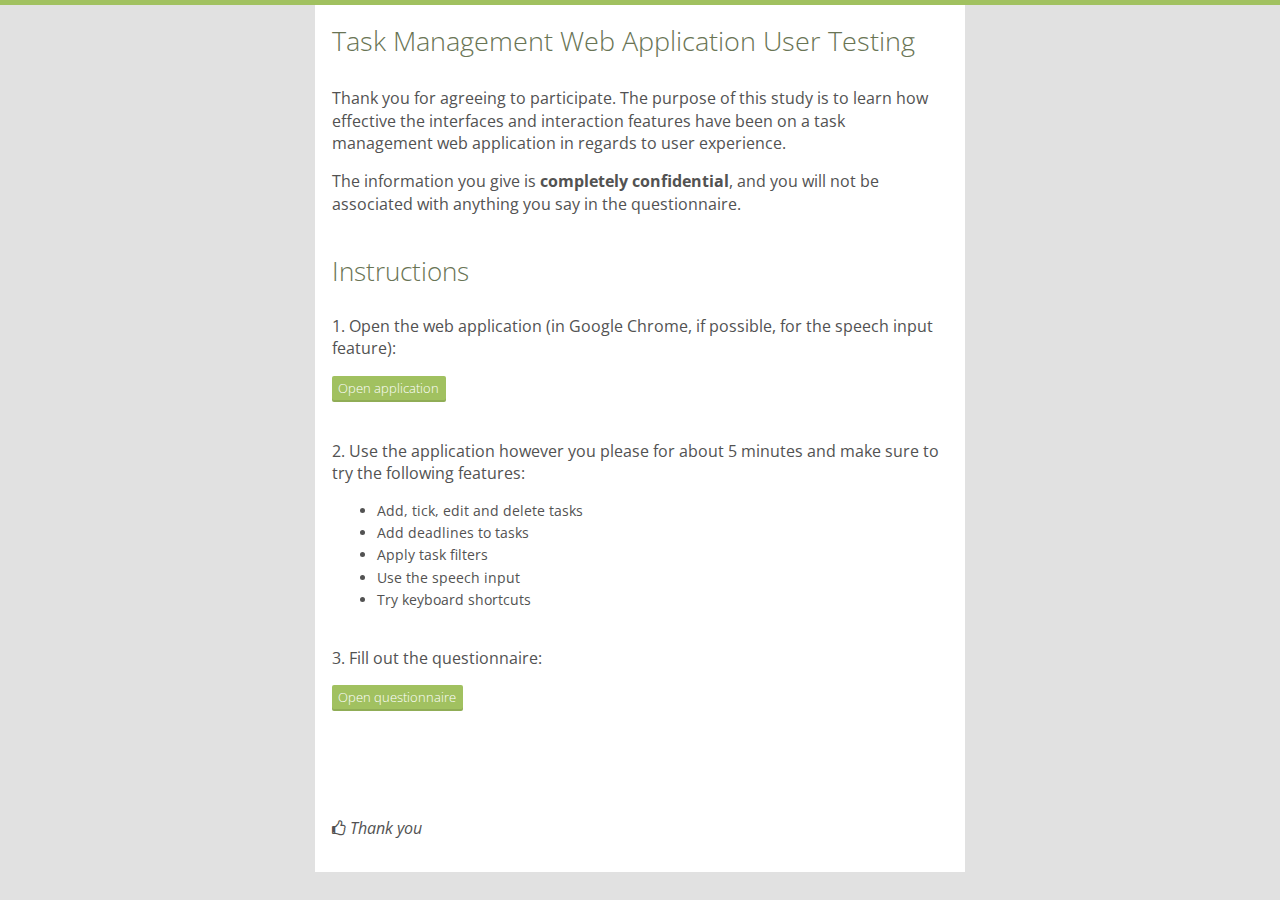
<file: instructions.html>
<!DOCTYPE html>
<html lang="en">
<head>
	<meta charset="UTF-8">
	<title>User Testing Instructions</title>

	<link href='https://fonts.googleapis.com/css?family=Open+Sans:400,300,700' rel='stylesheet' type='text/css'>
	<link rel="stylesheet" type="text/css" href="vendor/font-awesome/css/font-awesome.min.css" />
	
	<link rel="stylesheet" type="text/css" href="css/style.css" />
	<style type="text/css">
		html, body {
			overflow: visible;
		}

		.wrapper {
			width: 96%;
			height: auto;
			max-width: 650px;
			margin: 0 auto;
			padding: 17px;
			background-color: #fff;
		}

		p {
			margin-bottom: 1em;
		}

		h1 {
			margin-bottom: 1em;
			font-size: 1.7em;
		}

		h2 {
			margin-bottom: 1em;
			font-size: 1.6em;
		}

		a.button {
			padding: 0.3em 0.5em;
			font-size: 0.8em;
		}

		ul {
			margin-left: 1.5em;
			font-size: 0.9em;
		}
	</style>
</head>
<body>
	<div class="wrapper">
		<h1>Task Management Web Application User Testing</h1>

		<p>Thank you for agreeing to participate. The purpose of this study is to learn how effective the interfaces and interaction features have been on a task management web application in regards to user experience.</p>

		<p>The information you give is <strong>completely confidential</strong>, and you will not be associated with anything you say in the questionnaire.</p>

		<br>

		<h2>Instructions</h2>

		<p>1. Open the web application (in Google Chrome, if possible, for the speech input feature):</p>
		<p><a class="button" href="https://byjohn.github.io/task-manager-irp/" target="_blank">Open application</a></p>

		<br>

		<p>2. Use the application however you please for about 5 minutes and make sure to try the following features:</p>
		<ul>
			<li>Add, tick, edit and delete tasks</li>
			<li>Add deadlines to tasks</li>
			<li>Apply task filters</li>
			<li>Use the speech input</li>
			<li>Try keyboard shortcuts</li>
		</ul>

		<br>

		<p>3. Fill out the questionnaire:</p>
		<p><a class="button" href="https://johnevans.typeform.com/to/gIQJuK" target="_blank">Open questionnaire</a></p>

		<br>
		<br>
		<br>
		<br>

		<p><i class="fa fa-thumbs-o-up"></i> <em>Thank you</em></p>
	</div>
</body>
</html>
</file>
<file: css/style.css>
/*------------------- Reset -------------------*/

html, body, div, span, applet, object, iframe,
h1, h2, h3, h4, h5, h6, p, blockquote, pre,
a, abbr, acronym, address, big, cite, code,
del, dfn, em, img, ins, kbd, q, s, samp,
small, strike, strong, sub, sup, tt, var,
b, u, i, center,
dl, dt, dd, ol, ul, li,
fieldset, form, label, legend,
table, caption, tbody, tfoot, thead, tr, th, td,
article, aside, canvas, details, embed, 
figure, figcaption, footer, header, hgroup, 
menu, nav, output, ruby, section, summary,
time, mark, audio, video {
	margin: 0;
	padding: 0;
	border: 0;
	font-size: 100%;
	font: inherit;
	vertical-align: baseline;
}
/* HTML5 display-role reset for older browsers */
article, aside, details, figcaption, figure, 
footer, header, hgroup, menu, nav, section {
	display: block;
}
body {
	line-height: 1;
}
ol, ul {
	list-style: none;
}
blockquote, q {
	quotes: none;
}
blockquote:before, blockquote:after,
q:before, q:after {
	content: '';
	content: none;
}
table {
	border-collapse: collapse;
	border-spacing: 0;
}

.cf:before,
.cf:after {
	content: " ";
	display: table;
}

.cf:after {
	clear: both;
}

html {
	box-sizing: border-box;
}
*, *:before, *:after {
	box-sizing: inherit;
}

/*------------------- Defaults -------------------*/

input[type="submit"], button, .button {
	display: inline-block;
	padding: 0.4em 0.6em;
	border: none;
	border-radius: 2px;
	background-color: #A1C160;
	font-family: 'Open Sans', sans-serif;
	font-weight: 300;
	color: #fff;
	cursor: pointer;
	outline: none;
	box-shadow: inset 0 -2px 0 rgba(0,0,0,0.1);
	-webkit-transition: all 250ms;
	transition: all 250ms;
}

input[type="submit"]:not([disabled]):hover, button:hover, .button:hover {
	background-color: #B1D569;
}

input[type=text], textarea {
	display: block;
	width: 100%;
	border: 1px solid #e7e7e7;
	border-bottom-width: 3px;
	padding: 0.2em 0.5em;
	/* box-shadow: inset 0 -2px 0 rgba(0,0,0,0.1); */
	font-size: 1.2em;
	font-family: "Open Sans", sans-serif;
	font-weight: 300;
	outline: none;
	-webkit-transition: all 250ms;
	transition: all 250ms;
}

input[type=text]:focus, textarea:focus {
	border-color: #C1C1C1;
}

select {
	border: 1px solid #E7E7E7;
	color: #909090;
}


a {
	text-decoration: none;
	color: inherit;
	-webkit-transition: all 250ms;
	transition: all 250ms;
}

img {
	max-width: 100%;
	height: auto;
	-ms-interpolation-mode: bicubic;
}

video {
	display: block;
	margin: 0 auto;
}

p, ul {
	margin-bottom: 1em;
}

ul {
	list-style: inherit;
	padding-left: 1.6em;
}

li {
	margin-bottom: 0.15em;
}

h1, h2, h3, h4, h5, h6 {
	color: #697454;
	font-weight: 300;
}

h1 {

}

h2 {

}

h3 {
	margin-top: 1.6em;
	margin-bottom: 0.3em;
	font-size: 1.3em;
}

h4 {

}

h5 {

}

h6 {

}

.no-select {
	-webkit-touch-callout: none;
	-webkit-user-select: none;
	-khtml-user-select: none;
	-moz-user-select: none;
	-ms-user-select: none;
	user-select: none;
}

strong, b {
	font-weight: 700;
}

em {
	font-style: italic;
}

/*------------------- Global -------------------*/

noscript {
	color: #fff;
	text-align: center;
}

html, body {
	overflow: hidden;
	width: 100%;
	height: 100%;
}

body {
	background-color: #e1e1e1;
	font-family: 'Open Sans', sans-serif;
	color: #525252;
	line-height: 1.4;
	border-top: 5px solid #a1c160;
}

/*------------------- Page -------------------*/

.page, .wrapper {
	height: 100%;
}

.wrapper {
	position: relative;
	width: 95%;
	max-width: 1200px;
	margin: 0 auto;
}

.page-left {
	position: relative;
	float: left;
	width: 63%;
	height: 100%;
	background-color: #fff;
}

.page-right {
	position: relative;
	float: right;
	width: 36.7%;
	height: 100%;
	background-color: #fff;
	color: #909090;
}

.top-area {
	min-height: 2.2em;
	overflow: hidden;
	background-color: #E1E1E1;
}

.box-padding {
	position: relative;
	z-index: 1;
	padding: 17px;
}

.scroll-box {
	position: absolute;
	overflow-y: auto;
	top: 9%;
	top: calc(9% + -5px);
	height: 87%;
	width: 100%;
}

.page-right .scroll-box {
	top: 3.5%;
	height: 96.5%;
	overflow: visible;
}

/*------------------- Tabs -------------------*/

.tabs {
	color: #B4B4B4;
	font-weight: 300;
}

.tabs .tab-list {
	list-style: none;
	margin: 0;
	padding: 0;
	float: left;
}

.tabs .tab {
	display: block;
	float: left;
	margin: 0;
	padding: 0.2em 0.7em;    
	border: 1px solid #DBDBDB;
	border-bottom-width: 2px;
	font-size: 1.1em;
	background-color: #E9E9E9;
	box-shadow: none;
	color: inherit;
	line-height: inherit;
	cursor: pointer;
	-webkit-transition: all 250ms;
	transition: all 250ms;
}

.tabs li.tab {
	
}

.tabs li.tab.active, .tabs li.tab.active:hover {
	border-color: #fff;
	background-color: #fff;
}

.tabs li.tab:hover {
	background-color: #F1F1F1;
}

.tabs button.create-tab {
	border-radius: 0;
}

.tabs button.create-tab:hover {
	border-color: #95B259;
	background-color: #A1C160;
	color: #fff;
}

.tabs .editing .static, .tabs .edit {
	display: none;
}

.tabs .editing .edit {
	display: block;
}

.tabs .tab .text {
	padding: 0;
	font-size: inherit;
	font-weight: inherit;
}

.tabs .tab .text.static {
	cursor: inherit;

}

.tabs .tab .text.edit {
	border: none;
	width: 7em;
	padding: 0 1.6em;
	background-color: #F7F7F7;
}

.tabs .tab form {
	position: relative;
}

.tabs .tab button {
	position: absolute;
	top: 0;
	height: 100%;
	border-radius: 0;
	color: #fff;
	font-size: 0.7em;
	-webkit-transition: all 250ms;
	transition: all 250ms;
}

.tabs .tab .update {
	left: 0;
}

.tabs .tab .delete {
	right: 0;
	background-color: #C34B4B;
}

.tabs .tab .delete:hover {
	background-color: #000;
}


/*------------------- Create Form -------------------*/

form.create-form {
	position: relative;
}

input.create-box {
	padding-right: 2.4em;
}

form.create-form.speech-input input.create-box {
	background-color: #EBFACD;
}

.create-form .submit {
	position: absolute;
	top: 0;
	right: 0;
	height: 100%;
	font-size: 1.6em;
	padding: 0 0.5em;
	box-shadow: inset 0 -3px 0 rgba(0,0,0,0.1);
	border-radius: 0;
	opacity: 1;
}

.create-form .submit[disabled] {
	opacity: 0.7;
	cursor: default;
}

.create-form .speech-spinner {
	display: none;
	position: absolute;
	top: 50%;
	right: 3em;
	color: #BCC1B3;
	-webkit-transform: translateY(-50%);
	transform: translateY(-50%);
}

.create-form.speech-input .speech-spinner {
	display: block;
}

.tasks-message {
	position: absolute;
	top: 100%;
	width: 100%;
	margin-top: 0.4em;
	font-size: 0.95em;
	color: #B8B8B8;
	font-weight: 300;
	background: rgb(255,255,255);
	background: -moz-linear-gradient(top,  rgba(255,255,255,1) 0%, rgba(255,255,255,0) 100%);
	background: -webkit-gradient(linear, left top, left bottom, color-stop(0%,rgba(255,255,255,1)), color-stop(100%,rgba(255,255,255,0)));
	background: -webkit-linear-gradient(top,  rgba(255,255,255,1) 0%,rgba(255,255,255,0) 100%);
	background: -o-linear-gradient(top,  rgba(255,255,255,1) 0%,rgba(255,255,255,0) 100%);
	background: -ms-linear-gradient(top,  rgba(255,255,255,1) 0%,rgba(255,255,255,0) 100%);
	background: linear-gradient(to bottom,  rgba(255,255,255,1) 0%,rgba(255,255,255,0) 100%);
	filter: progid:DXImageTransform.Microsoft.gradient( startColorstr='#ffffff', endColorstr='#ffffff',GradientType=0 );
}

/*------------------- Tasks -------------------*/

.task-list {
	z-index: 0;
	margin: 0;
	padding: 0;
	margin-top: 7%;
	list-style: none;
}

.task-list .task {
	display: block;
	position: relative;
	/* overflow: hidden; */
	margin: 0;
	padding: 9px 12px;
	border-bottom: 1px solid #DBDBDB;
	background-color: #fff;
	-webkit-transition: opacity 250ms;
	transition: opacity 250ms;
}

.task-list .task.selected {
	background-color: #F2F2F2;
}

.task-list .task:first-child {
	border-top: 1px solid #DBDBDB;
}


.task-list.filtered-list .task {
	opacity: 0.15 !important;
	/*pointer-events: none;*/
	box-shadow: 0 -1px 0 #DBDBDB;
}

.task-list .task.filtered, .task-list .task.ui-sortable-placeholder {
	opacity: 1 !important;
	/*pointer-events: inherit;*/
}

.hide-unfiltered .task-list.filtered-list .task {
	height: 0;
	padding-top: 0;
	padding-bottom: 0;
	border: none;
	box-shadow: none;
	overflow: hidden;
}

.hide-unfiltered .task-list .task.filtered, .task-list .task.ui-sortable-placeholder {
	height: auto;
	padding: 9px 12px;
	border-bottom: 1px solid #DBDBDB;
}


.task-list .task.ui-sortable-helper {
	opacity: 1 !important;
	box-shadow: 0 1px 10px rgba(0,0,0,0.1);
}

.task-list .task.ui-sortable-placeholder {
	border: 1px dashed #eee;
	background-color: #FCFCFC;
	visibility: visible !important;
}

.task-list .editing .static, .task-list .edit {
	display: none;
}

.task-list .editing .edit {
	display: block;
	position: relative;
}

.task-list .toggle {
	position: absolute;
	z-index: 1;
	width: 1.5em;
	height: 1.5em;
	top: 50%;
	margin-top: -0.75em;
	cursor: pointer;
}

.task-list .toggle:after {
	display: block;
	position: absolute;
	content: "\f00c";
	top: 0;
	left: 0;
	width: 100%;
	height: 100%;
	border: 1px solid #DBDBDB;
	background-color: #fff;
	font: normal normal normal 14px/1 FontAwesome;
	color: #fff;
	text-align: center;
	font-size: 1.35em;
}

.task-list .toggle:hover:after {
	color: #DBDBDB;
	/*border-color: #A1C160;*/
}

.task-list .toggle:checked:after, .task-list .toggle:checked:hover:after {
	color: #A1C160;
}

.task-list .text {
	display: block;
	padding: 3px 0;
	padding-left: 2em;
	font-size: 1.1em;
	color: inherit;
}

.task-list .text.static {
	position: relative;
	z-index: 0;
}

.task-list li.done .text.static {
	opacity: 0.3;
}

.task-list .text.edit {
	border: none;
	box-shadow: inset 0 0 0 1px #E7E7E7, inset 0 -2px 0 #E7E7E7;
	font-weight: 400;
}

.task-list form.edit {
	margin-bottom: 1px;
}

.task-list form button {
	position: absolute;
	top: 0;
	height: 100%;
	border-radius: 0;
	font-weight: 400;
	font-size: 0.9em;
}

.task-list form .update {
	left: 0;
}

.task-list .delete {
	right: 0;
	background-color: #C34B4B;
	color: #fff;
	-webkit-transition: all 250ms;
	transition: all 250ms;
}

.task-list .delete:hover {
	background-color: #000;
}


.task-list .deadline {
	position: absolute;
	top: -6px;
	right: 0;
	min-width: 40%;
	height: 22px;
	padding-top: 6px;
}

.task-list .done .deadline {
	opacity: 0.3;
}

.task-list .deadline:hover, .task-list .done .deadline:hover {
	height: 100%;
	opacity: 1;
}

.task-list .deadline .reveal-box {
	position: relative;
	overflow: hidden;
	max-height: 5px;
	padding: 0;
	text-align: left;
	color: #fff;
	font-weight: 300;
	font-size: 0.8em;
	-webkit-transition: all 250ms;
	transition: all 250ms;
}

.task-list .deadline:hover .reveal-box {
	max-height: 100%;
	padding: 0.3em 0.6em;
	box-shadow: 0 2px 0 rgba(0,0,0,0.1);
}

.task-list .deadline .health-bar {
	position: absolute;
	top: 0;
	left: 0;
	width: 100%;
	height: 100%;
	background-color: #A1C160;
}

.task-list .deadline .health-bar .bar {
	position: absolute;
	top: 0;
	right: 0;
	height: 100%;
	background-color: #C34B4B;
	-webkit-transition: all 250ms;
	transition: all 250ms;
}

.task-list .done .deadline .health-bar .bar {
	background-color: #A1C160;
}

.task-list .deadline .deadline-text {
	position: relative;
	opacity: 0;
	-webkit-transition: all 250ms;
	transition: all 250ms;
}

.task-list .deadline:hover .deadline-text {
	opacity: 1;
}

.task-list .deadline .till {
	cursor: default;
}

.task-list .deadline .till i {
	float: right;    line-height: inherit;
	font-size: 0.9em;
}

.task-list .deadline .till .full-date {
	float: right;    margin-right: 0.4em;
	font-size: 0.85em;
	opacity: 0.8;
}

.task-list .deadline .remove-deadline {
	padding: 0;
	background-color: transparent;
	box-shadow: none;
	font-size: 0.9em;
}

.task-list .deadline .remove-deadline:hover {
	background-color: #000;
	background-color: rgba(0,0,0,0.1);
}


.task-list .drop-tip {
	display: none;
	position: absolute;
	z-index: 5;
	top: 0;
	left: 0;
	width: 100%;
	height: 100%;
	border: 2px dashed rgba(161, 193, 96, 0.57);
	background-color: #fff;
	background-color: rgba(255,255,255,0.95);
	text-align: center;
	color: #a1c160;
	pointer-events: none;
	-webkit-transition: all 250ms;
	transition: all 250ms;
}

.task-list .drop-target .drop-tip {
	/* Using display instead of opacity to keep things responsive (fast) */
	display: block;
}

.task-list .drop-target .drop-tip-text {
	position: absolute;
	width: 100%;
	top: 50%;
	-webkit-transform: translateY(-50%);
	transform: translateY(-50%);
}


.tip-box {
	position: absolute;
	/* z-index: -1; */
	top: 23%;
	width: 100%;
	text-align: center;
	color: #C3C3C8;
	font-weight: 300;
}

.tip-box strong {
	font-weight: 400;
}


/*------------------- Sidebar -------------------*/

.info {
	opacity: 0.7;
	margin-top: 1.1em;
	font-size: 0.8em
}


/*------------------- Toast -------------------*/

.toast {
	position: relative;

}

.toast .toast-box {
	position: absolute;
	top: 0;
	right: 0;
	padding: 4px 9px;
	font-size: 0.95em;
	max-width: 90%;
	background-color: #F4F4F4;
}

.toast .toast-box i {
	/* font-size: 0.7em; */
	vertical-align: middle;
}

.toast .toast-box a {
	color: #7EA136;

}

.toast .toast-box a:hover {
	text-decoration: underline;

}

.toast .toast-box a i {
	font-size: 0.7em;
	-webkit-transition: all 250ms;
	transition: all 250ms;
}

.toast .toast-box a:hover i {
	-webkit-transform: rotate(-180deg);
	transform: rotate(-180deg);
}


h3 i.fa {
	position: relative;
	top: -0.15em;
	font-size: 0.8em;
	opacity: 0.45;
	vertical-align: middle;
}

/*------------------- Filters -------------------*/

.filters {

}

.filters h3 {
	margin-top: 0;
}

.filters label {
	float: left;
	clear: both;
	width: 30%;
	margin-right: 10px;
	font-size: 0.8em;

}

.filters select {
	float: left;
	margin-bottom: 9px;
}

.filters input[type=checkbox] {
	float: left;
}


.deadline-field {

}

/*------------------- Draggable -------------------*/

.draggable {
	cursor: move;
}

.draggable.dragging {
	z-index: 100;
	opacity: 1 !important;
}

/*------------------- Calendar -------------------*/

.calendar {

}

.fc button {
	/* height: auto; */
	opacity: 1;
	padding: 0.2em 0.4em;
	border: 1px solid #ccc;
	background: #F4F4F4;
	font-size: 0.8em;
	border-radius: 1px !important;
	color: #949494;
	font-weight: 400;
	text-shadow: none;
	box-shadow: inset 0 -1px 0 rgba(0, 0, 0, 0.04);
}

.fc button:hover {
	background-color: #FFFFFF;
	color: #6C6C6C;
}

.fc-toolbar {
	margin-bottom: 5px;
}

.fc-basic-view .fc-body .fc-row {
	min-height: 3em;
}

.fc-content-skeleton {
	display: none;
}

.fc .fc-row.fc-widget-header {
	padding-bottom: 0.3em;
	border-bottom: 1px solid #E7E7E7;
	font-size: 0.9em;
	color: #C3C3C3;
}

.fc-row .fc-bg,
.fc-day-grid .fc-row {
	z-index: inherit;
}

.fc td, .fc th {
	border: none;
}


.fc-bg td {
	border: none;
}

.fc td.fc-today {
	border: none;
	background: none;
}

.fc .draggable-container {
	position: relative;
	width: 2.5em;
	height: 2.5em;
	margin: 0.75em auto 0;
	text-align: center;
	font-size: 0.8em;
}

.drag-event {
	position: absolute;
	min-width: 100%;
	min-height: 100%;
	border-radius: 101px;
	background-color: #FFFFFF;
	border: 1px solid #D0D0D0;
	text-align: center;
	-webkit-transition: border-radius 250ms;
	transition: border-radius 250ms;
}

td.fc-today .drag-event {
	background-color: #EAEAEA;
}

td.fc-other-month .drag-event {
	opacity: 0.5;
}

.drag-event:hover, td.fc-today .drag-event:hover {
	background-color: #A1C160;
	border-color: #A1C160;
	color: #fff;
}

.drag-event.dragging {
	border-top-left-radius: 0;
	border-top-right-radius: 0;
	background-color: #A1C160;
	border-color: #A1C160;
	color: #fff;
}

.drag-event .num-container {
	padding-top: 0.5em;
}

.drag-event .date {

}

.drag-event.dragging .date {
	display: none;
}

.drag-event .drop-icon {
	display: none;
}

.drag-event.dragging .drop-icon {
	display: block;
}

.drag-event .full-date {
	position: absolute;
	pointer-events: none;
	z-index: -1;
	opacity: 0;
	bottom: 0;
	left: 50%;
	font-size: 0.8em;
	padding: 0.2em 0.5em;
	background-color: #A1C160;
	color: #FFFFFF;
	border-radius: 50px;
	white-space: nowrap;
	-webkit-transition: all 250ms;
	transition: all 250ms;
	-webkit-transform: translateX(-50%);
	transform: translateX(-50%);
}

.drag-event.dragging .full-date {
	opacity: 1;
	bottom: 100%;
}

.drag-event .triangle {
	display: none;
	position: absolute;
	pointer-events: none;
	bottom: -1px;
	left: 50%;
	width: 0;
	height: 0;
	border-style: solid;
	border-width: 0 1.25em 0 1.25em;
	border-color: transparent white transparent white;
	-webkit-transform: translateX(-50%);
	transform: translateX(-50%);
	z-index: -1;
	-webkit-transition: all 250ms;
	transition: all 250ms;
}

.drag-event.dragging .triangle {
	border-top-width: 1em;
	border-top-color: #A1C160;
}


/*------------------- Tags -------------------*/

.tags-field {
	display: none;
}

.tag-list {

}

.tag-list .editing .static, .tag-list .edit {
	display: none;
}

.tags-field .tag {

}

.tags-field .tag-circle-container {
	float: left;
	width: 15%;
}

.tags-field .tag-circle {
	position: absolute;
	width: 2.4em;
	height: 2.4em;
	border-radius: 100px;
	background-color: #FFFFFF;
	text-align: center;
	-webkit-transition: border-radius 250ms;
	transition: border-radius 250ms;
}

.tags-field .drag-tag {

}

.tags-field .drag-tag .tag-name {

}

.tags-field .drag-tag.dragging {

}

.tags-field .drag-tag.dragging .tag-name {

}

.tags-field .tag-name-container {
	float: right;
	width: 84%;
	text-align: left;

	font-size: 1.2em;
}

.tags-field form.edit {

}

.tags-field .name {

}

.tags-field label.name {

}

.tags-field input.name {

}

.tags-field form button {
	position: absolute;
	top: 0;
	height: 100%;
	border-radius: 0;
	font-weight: 400;
	font-size: 0.9em;
}

.tags-field form .update {
	left: 0;
}

.tags-field .delete {
	right: 0;
	background-color: #C34B4B;
	color: #fff;
	-webkit-transition: all 250ms;
	transition: all 250ms;
}

.tags-field .delete:hover {
	background-color: #000;
}

.tags-field button.new-tag {
	display: block;
	width: 100%;
	padding: 0;
	background-color: transparent;
	box-shadow: none;
	color: inherit;
}

.tags-field button.new-tag .tag-circle {
	border: 1px solid #D0D0D0;
	-webkit-transition: all 250ms;
	transition: all 250ms;
}

.tags-field button.new-tag:hover .tag-circle {
	background-color: #EAEAEA;
	color: #838383;
}

.tags-field button.new-tag .tag-circle .plus {
	font-size: 1.6em;
	color: #A9A9A9;
}

.tags-field button.new-tag .tag-name-container {
	padding-top: 0.3em;
	
}

/*------------------- Speech Input -------------------*/

.speech-field button {
	margin-top: 5px;
	background-color: transparent;
	border: 1px solid #ccc;
	color: inherit;
}

.speech-field .speech-feedback {
	display: none;
}

.speech-field.enabled .speech-feedback {
	display: block;
	color: #9E9393;
	font-size: 0.8em;
	font-style: italic;
}

.speech-field .info {
	display: none;
}

.speech-field.enabled .info {
	display: block;
}


/*------------------- Shortcuts Input -------------------*/

.shortcuts-field {
	position: absolute;
	z-index: 2;
	bottom: 0;
	right: 0;
	padding: 17px;
	width: 100%;
	background: #fff;
	-webkit-transition: box-shadow 500ms;
	transition: box-shadow 500ms;
}

.shortcuts-field.active {
	box-shadow: 0 -15px 12px -12px rgba(0,0,0,0.15);
}

.shortcuts-field h3 {
	margin-top: 0;
}

.shortcuts-field .info {
	display: block;
	position: absolute;
	opacity: 1;
	margin: 0;
	top: 17px;
	right: 17px;
	margin-top: 0.7em;
	-webkit-transition: all 500ms;
	transition: all 500ms;
}

.shortcuts-field.active .info {
	opacity: 0;
}

.shortcuts-field .shortcuts {
	display: none;
	font-size: 0.8em;
}

.shortcuts-field.active .shortcuts {
}

.shortcuts-field table {

}

.shortcuts-field table.left {
	float: left;
}

.shortcuts-field table.right {
	float: right;
}

.shortcuts-field table.right td:nth-child(1) {
	/* text-align: right; */
}

.shortcuts-field table.centre {
	clear: both;
}

.shortcuts-field tr {

}

.shortcuts-field td {
	padding: 4px 0 12px;

}

.shortcuts-field td:nth-child(1) {
	padding-right: 10px;

}

.shortcuts-field td:nth-child(2) {

}

.shortcuts-field td span {
	display: inline-block;
	margin-left: 1px;
	padding: 0.1em 0.3em;
	border: 1px solid #ccc;
	border-radius: 3px;
	line-height: 1;
	font-family: monospace;
	font-size: 1.4em;
}


/*------------------- Shortcuts Input -------------------*/

@media (max-width: 1110px) {
	.shortcuts-field {
		font-size: 0.9em;
	}

	.shortcuts-field td:nth-child(1) {
		padding-right: 2px;
	}
}
</file>
